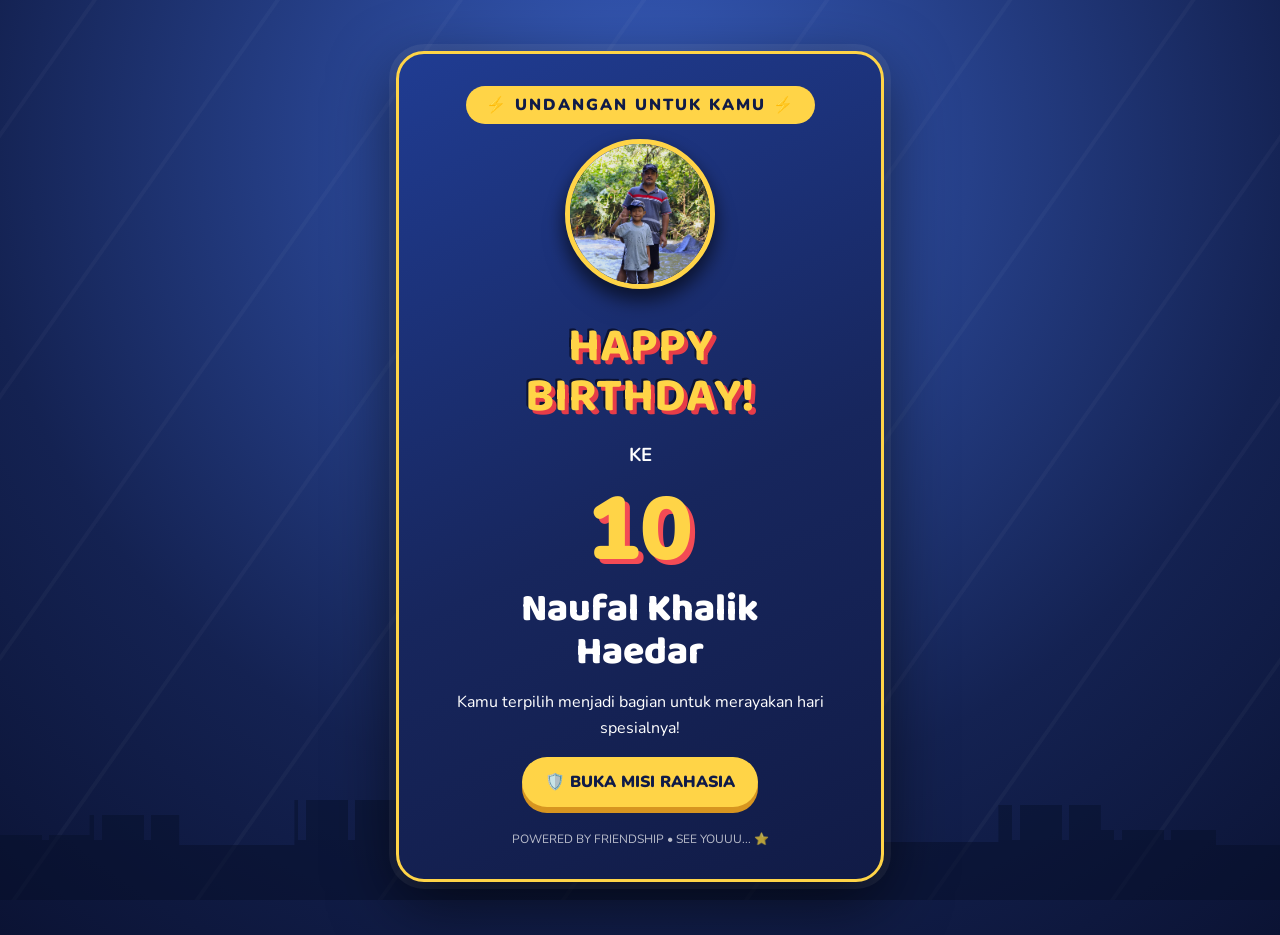
<file: docs/index.html>
<!DOCTYPE html>
<html lang="id">
<head>
<meta charset="UTF-8">
<meta name="viewport" content="width=device-width,initial-scale=1">
<title>Undangan Superhero Naufal - Level 10</title>

<link rel="stylesheet" href="./style.css">
</head>
<body>

<div class="sky"></div>
<div class="city"></div>

<main class="wrap">
<section class="card" aria-label="Undangan ulang tahun Naufal">

<div class="badge">⚡ UNDANGAN UNTUK KAMU ⚡</div>

<div class="hero">
    <img src="assets.jpg" alt="Naufal"
         style="width:150px;height:150px;
         object-fit:cover;border-radius:50%;
         border:5px solid #ffd447;
         box-shadow:0 8px 20px #0005;">
</div>

<h1>HAPPY<br>BIRTHDAY!</h1>

<div id="cover">
    <h3>KE</h3>
    <div class="ten">10</div>
    <div class="name">Naufal Khalik<br>Haedar</div>
    <p>Kamu terpilih menjadi bagian untuk merayakan hari spesialnya!</p>
    <button class="btn" id="open">🛡️ BUKA MISI RAHASIA</button>
</div>

<div id="details" class="details">
    <div class="name">Naufal Khalik Haedar</div>

    <p>🎉 Merayakan ulang tahun ke-<strong>10</strong>! 🎉</p>

    <div class="info">
        📅 <strong>HARI & TANGGAL</strong><br>
        Jumat, 30 Oktober 2026
    </div>

    <div class="info">
        ⏰ <strong>WAKTU</strong><br>
        09.00 WIB
    </div>

    <div class="info">
        📍 <strong>LOKASI</strong><br>
        SD Wawasan Nusantara
    </div>

    <p><strong>COUNTDOWN TO BIRTHDAY</strong></p>

    <div class="count" id="count" aria-live="off">
        <div><b id="d">--</b><small>HARI</small></div>
        <div><b id="h">--</b><small>JAM</small></div>
        <div><b id="m">--</b><small>MENIT</small></div>
        <div><b id="s">--</b><small>DETIK</small></div>
    </div>

    <p id="status">DATENG YAAA!!!💥</p>

    <button class="btn" id="again">🎊 HUJAN CONFETTI!</button>
</div>

<div class="footer">
    POWERED BY FRIENDSHIP • SEE YOUUU... ⭐
</div>

</section>
</main>

<script src="./script.js"></script>
</body>
</html>
</file>
<file: docs/style.css>
@import url('https://fonts.googleapis.com/css2?family=Baloo+2:wght@500;700;800&family=Nunito:wght@400;700;900&display=swap');

:root {
    --navy: #101b48;
    --blue: #2764ed;
    --yellow: #ffd447;
    --red: #f34b55;
}

* {
    box-sizing: border-box;
}

body {
    margin: 0;
    min-height: 100vh;
    background: radial-gradient(circle at 50% 15%, #385ec0, #142252 65%, #0b1334);
    font-family: Nunito, Arial, sans-serif;
    color: white;
    overflow-x: hidden;
}

.sky {
    position: fixed;
    inset: 0;
    pointer-events: none;
    background: repeating-linear-gradient(
        125deg,
        transparent 0 75px,
        #ffffff08 76px 79px,
        transparent 80px 150px
    );
}

.city {
    position: fixed;
    bottom: 0;
    width: 100%;
    height: 100px;
    opacity: .5;
    background:
        linear-gradient(to top, #070e29 0 60%, transparent 60%),
        repeating-linear-gradient(
            90deg,
            #07102b 0 42px,
            transparent 42px 49px,
            #07102b 49px 94px,
            transparent 94px 102px
        );
    clip-path: polygon(
        0 35%, 7% 35%, 7% 15%, 14% 15%,
        14% 45%, 23% 45%, 23% 0, 31% 0,
        31% 30%, 40% 30%, 40% 10%, 50% 10%,
        50% 48%, 60% 48%, 60% 20%, 69% 20%,
        69% 42%, 78% 42%, 78% 5%, 86% 5%,
        86% 30%, 95% 30%, 95% 45%, 100% 45%,
        100% 100%, 0 100%
    );
}

.wrap {
    position: relative;
    z-index: 1;
    max-width: 520px;
    margin: 35px auto;
    padding: 16px;
}

.card {
    position: relative;
    overflow: hidden;
    border: 3px solid var(--yellow);
    border-radius: 28px;
    background: linear-gradient(155deg, #203c92, #17265d 55%, #111b46);
    box-shadow: 0 20px 65px #0009, 0 0 0 7px #ffffff13;
    text-align: center;
    padding: 32px 22px;
}

.badge {
    display: inline-block;
    background: var(--yellow);
    color: var(--navy);
    padding: 8px 20px;
    border-radius: 50px;
    font-weight: 900;
    letter-spacing: 2px;
    transform: rotate(-0deg);
}

.hero {
    font-size: 78px;
    filter: drop-shadow(0 10px 8px #0006);
    animation: fly 3s ease-in-out infinite;
    margin: 15px 0 0;
}

@keyframes fly {
    50% {
        transform: translateY(-13px) rotate(5deg);
    }
}

h1 {
    font-family: 'Baloo 2', sans-serif;
    font-size: clamp(32px, 8vw, 48px);
    line-height: 1.05;
    margin: 5px 0;
    color: var(--yellow);
    text-shadow: 4px 4px 0 #e63c48, -2px -2px 0 #0b1334;
}

.name {
    font-family: 'Baloo 2';
    font-size: clamp(26px, 7vw, 39px);
    font-weight: 800;
    line-height: 1.1;
    margin: 14px 0;
}

.ten {
    font-size: 88px;
    line-height: 1;
    font-weight: 1000;
    color: var(--yellow);
    text-shadow: 5px 5px 0 var(--red);
}

p {
    line-height: 1.6;
}

.btn {
    border: 0;
    background: var(--yellow);
    color: var(--navy);
    border-radius: 100px;
    padding: 14px 23px;
    font: 900 16px Nunito;
    cursor: pointer;
    box-shadow: 0 6px 0 #d79520;
    transition: transform .15s;
}

.btn:hover {
    transform: translateY(-3px);
}

.btn:active {
    transform: translateY(4px);
    box-shadow: 0 2px 0 #d79520;
}

.details {
    display: none;
    animation: pop .5s ease;
}

@keyframes pop {
    from {
        opacity: 0;
        transform: scale(.88);
    }

    to {
        opacity: 1;
        transform: scale(1);
    }
}

.info {
    background: #ffffff14;
    border: 1px solid #ffffff33;
    border-radius: 15px;
    padding: 13px;
    margin: 11px 0;
    text-align: left;
}

.info strong {
    color: var(--yellow);
}

.count {
    display: flex;
    justify-content: center;
    gap: 7px;
    margin: 17px 0;
}

.count div {
    background: #0c1742;
    border: 1px solid #637dd4;
    border-radius: 12px;
    padding: 9px 7px;
    min-width: 61px;
}

.count b {
    display: block;
    color: var(--yellow);
    font-size: 24px;
}

.count small {
    font-size: 10px;
}

.footer {
    font-size: 12px;
    opacity: .7;
    margin-top: 24px;
}

.confetti {
    position: fixed;
    top: -20px;
    width: 9px;
    height: 14px;
    z-index: 9;
    pointer-events: none;
    animation: fall 3.5s linear forwards;
}

@keyframes fall {
    to {
        transform: translateY(110vh) rotate(800deg);
        opacity: 0;
    }
}

@media (prefers-reduced-motion: reduce) {
    *,
    *:before,
    *:after {
        animation: none !important;
        transition: none !important;
    }
}
</file>
